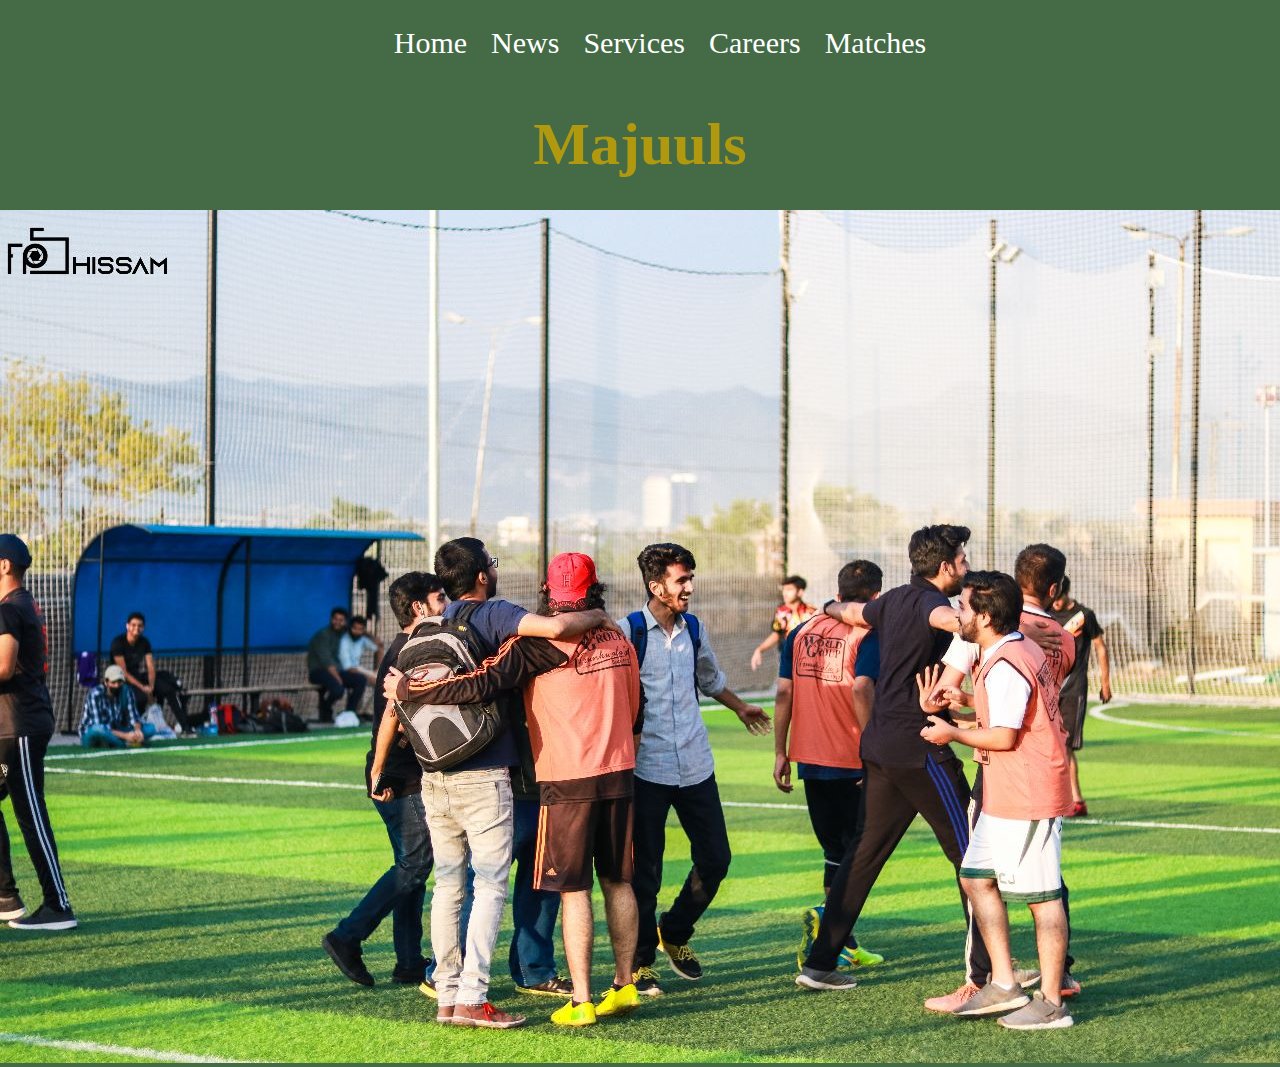
<file: index.html>
<!DOCTYPE html>
<html lang="en">
<head>
    <meta charset="UTF-8">
    <meta http-equiv="X-UA-Compatible" content="IE=edge">
    <meta name="viewport" content="width=device-width, initial-scale=1.0">
    <link rel="stylesheet" href="CSS-My Site/style.css">
    <title>Majuul</title>
</head>
<body>
    <div class="navbar">
       
        <ul>
            <img class ="Majuul" src="Majuul.png" alt="Majuul">
            <li> <a href="index.html">Home</a></li>
            <li> <a href="news.html">News</a></li>
            <li>Services</li>
            <li>Careers</li>
            <li>Matches</li>
        </ul>
        <div class ="top-section" >
           
            <h1 class="Majuul-title">Majuuls</h1>
            
           </div>
    </div>
    <div class="Team-Pic">
     <img class ="Team" src="images/Majuul Team.jpg" alt="Majuul Team">
     <div class="desc">
       
     </div>
     
             
    </div>
   
    
</body>
</html>
</file>
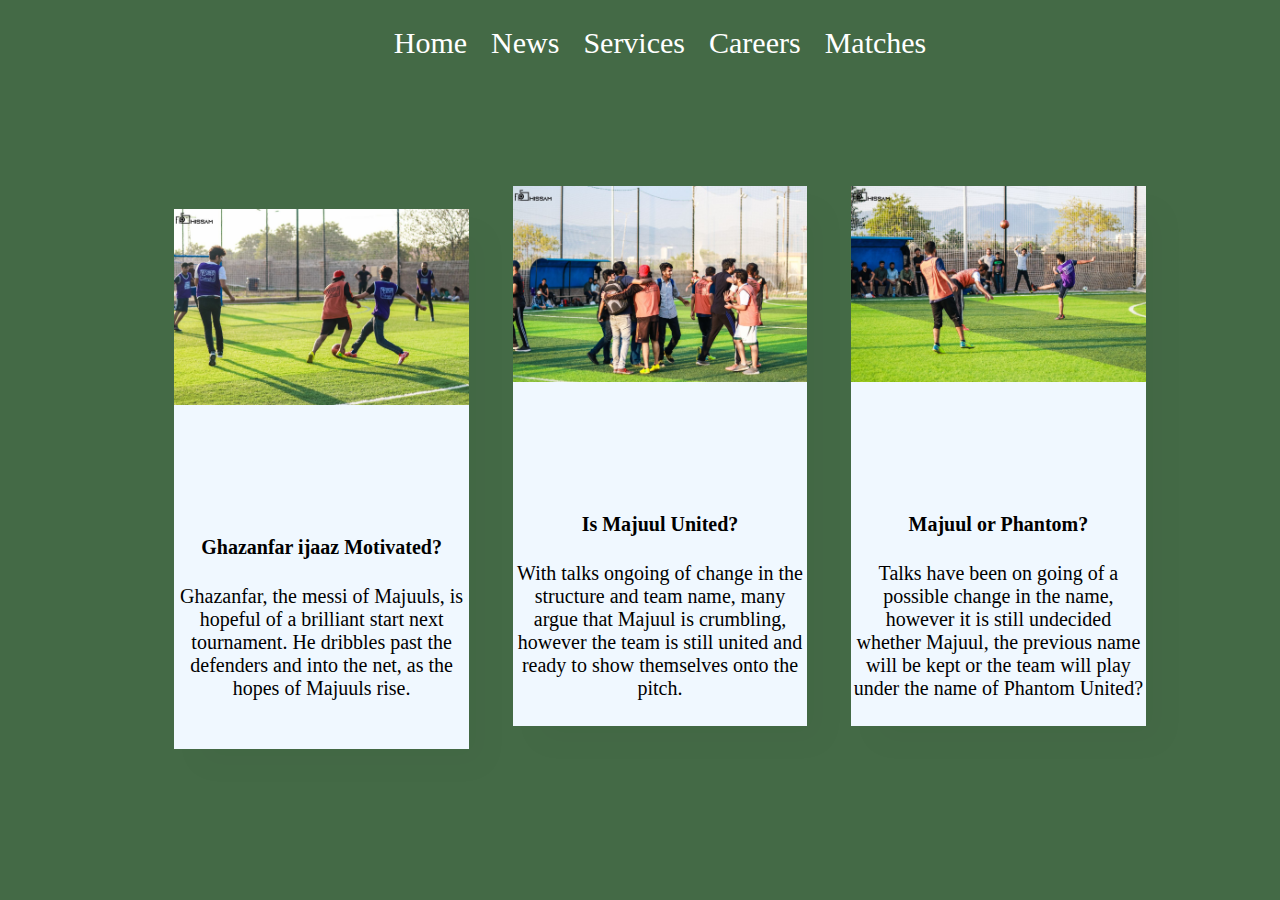
<file: news.html>
<!DOCTYPE html>
<html lang="en">
<head>
    <meta charset="UTF-8">
    <meta http-equiv="X-UA-Compatible" content="IE=edge">
    <meta name="viewport" content="width=device-width, initial-scale=1.0">
    <link rel="stylesheet" href="CSS-My Site/style.css">
    <title>Majuul</title>
</head>
<body>
    <div class="navbar">
        <ul>
            <li> <a href="index.html">Home</a></li>
            <li> <a href="news.html">News</a></li>
            <li>Services</li>
            <li>Careers</li>
            <li>Matches</li>
        </ul>
        <div class ="top-section" >
           
            
            
           </div>
    </div>
   <div class="Middle-Section">
    <div class="headlines">
    <div class="image">
    <img class ="jezzi" src="images/Jezzi.jpg" alt="Jezzi">  
    </div>
    <div class="text">
        <h4>Ghazanfar ijaaz Motivated?</h4>
      </div>
      <div class="para">
        <p>
          Ghazanfar, the messi of Majuuls, is hopeful of a brilliant start next tournament.
          He dribbles past the defenders and into the net, as the hopes of Majuuls rise.
        </p>
      </div>

    </div>
    <div class="headlines">
        <div class="image">
        <img class ="jezzi" src="images/faizan.jpg" alt="Jezzi">  
        </div>
        <div class="text">
            <h4>Is Majuul United?</h4>
          </div>
          <div class="para">
            <p>
             With talks ongoing of change in the structure and team name, many argue that
             Majuul is crumbling, however the team is still united and ready to show themselves onto the pitch.
            </p>
          </div>
    
        </div>
        <div class="headlines">
            <div class="image">
            <img class ="jezzi" src="images/ehsaan-zaryab.jpg" alt="Jezzi">  
            </div>
            <div class="text">
          <h4>Majuul or Phantom?</h4>
        </div>
        <div class="para">
          <p>
           Talks have been on going of a possible change in the name, however it is still
           undecided whether Majuul, the previous name will be kept or the team will play 
           under the name of Phantom United?
          </p>
        </div>
        
            </div>
           
    
</div>
   
    
</body>
</html>
</file>
<file: CSS-My Site/style.css>
body{
    
    background-color:rgb(68, 106, 70);
    color: white;
    text-align: center;
    margin: 0px;
}

li {
    
    display: inline-block;
    padding: 10px;
    font-size: 30px;
    text-decoration: none;
    color: white;
}

li a{
    text-decoration: none;
    color: white
}



li a:hover{
    color: gold;
    text-decoration: none;
}

li a:active{
    color: gold;
    text-decoration: none;
    
}

.Majuul{
   
    margin-left: auto;
    margin-right: auto;
    padding-top: 0px;
    display: inline-block;
    
  
   
}
/* .Majuul-title{
    font-size: 50px;
    font-family: "Times New Roman", Times, serif;
    color:rgb(254, 194, 96);
    text-align: center;
    padding-top: 0px;
    padding-bottom: 0px;
    margin-top: 0px;
    margin-bottom: 0px;
    display: inline-block;
    position: relative;
    bottom: 95px;
    right: 70px;

} */

.top-section{
    position: relative;
    margin-top: 0px;
    margin-bottom: 0px;
    height: 100px;
    font-size: 30px;
    font-family: "Times New Roman", Times, serif;
    color: rgb(176, 152, 15);
}

.Team{
    width:100%;
    height: 20%;
  
}

.desc{
    position: absolute;
    bottom: 20px;
    top: 300px;
    left:300px;
    font-size: 50px;
    color:rgb(15, 61, 62) ;
}

.Team-Pic{
    position: relative;
}

.headlines{
    width: 23%;
    height: 90%;
    margin-left: 40px;
    margin-right: 0px;
    display: inline-block;
    background-color: aliceblue;
    color:black;
    padding: 0px;
    box-shadow: 20px 20px 30px rgba(0,0,0,0.02);
    transition: 0.2s ease;
}

.headlines:hover{
    box-shadow: 20px 20px 30px rgba(0,0,0,0.2);
    transform: scale(1.1);
}

.image{
    width: 100%;
    height: 300px;
    margin-bottom: 0px;
}


.text{
   margin-top: 0px;
    margin-bottom: 0px;
    font-weight: bold;
    text-align: center;
    font-size: 20px;
}

img{
    max-width: 100%;
    margin-bottom: 0px;
    max-height: 100%;
    
}

.Middle-Section{
    height: 600px;
}

.para{
    margin-top: 20px;
    font-size: 20px;
}

.Majuul{
  position: absolute;
  margin-left: -700px;
  margin-bottom: 50px;
  margin-top: -70px;
  height: 200px;

   
}
</file>
